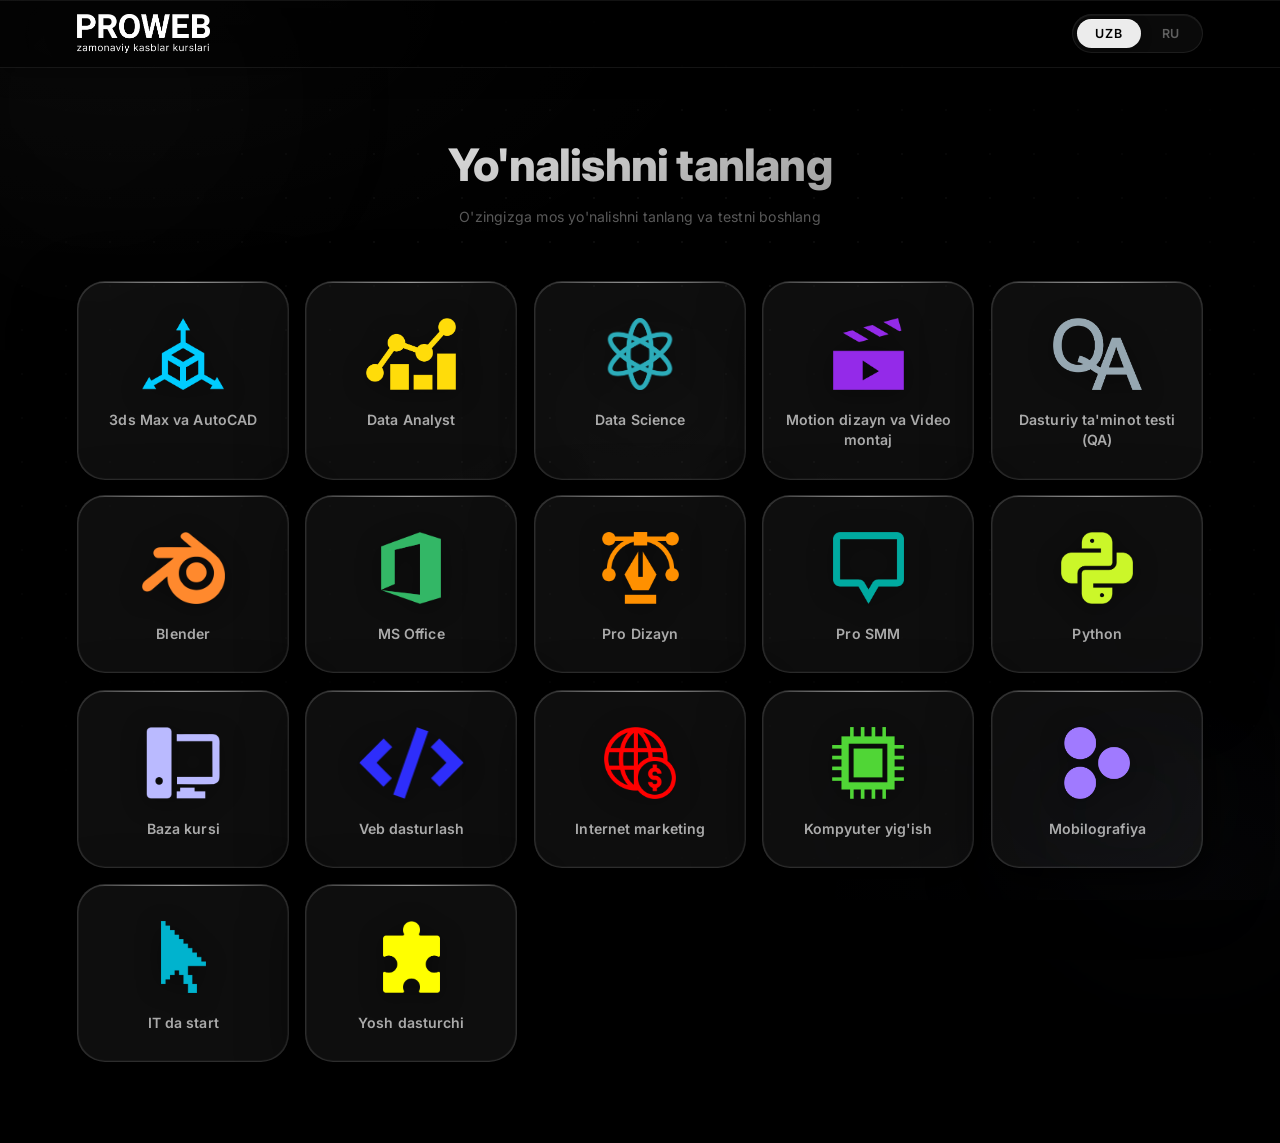
<file: index.html>
<!DOCTYPE html>
<html lang="uz">
<head>
    <meta charset="UTF-8">
    <meta name="viewport" content="width=device-width, initial-scale=1.0">
    <title>ProWeb Testing System</title>
    <link rel="stylesheet" href="style.css">
</head>
<body>
    <header>
        <div class="logo-container">
            <img src="files/logo uzb.png" alt="ProWeb" id="main-logo" style="height: 40px; transition: opacity 0.3s ease;">
        </div>
        <div class="lang-switcher">
            <button id="lang-uz-btn" class="lang-btn active">UZB</button>
            <button id="lang-ru-btn" class="lang-btn">RU</button>
        </div>
    </header>

    <main>
        <h1 class="page-title" id="page-title">Yo'nalishni tanlang</h1>
        <p class="page-subtitle" id="page-subtitle">O'zingizga mos yo'nalishni tanlang va testni boshlang</p>

        <div class="cards-grid" id="subjects-container">
            <!-- Cards will be generated by JS -->
        </div>
    </main>

    <script src="questions_seed.js"></script>
    <script src="questions_supabase.js"></script>
    <script src="script.js"></script>
</body>
</html>
</file>
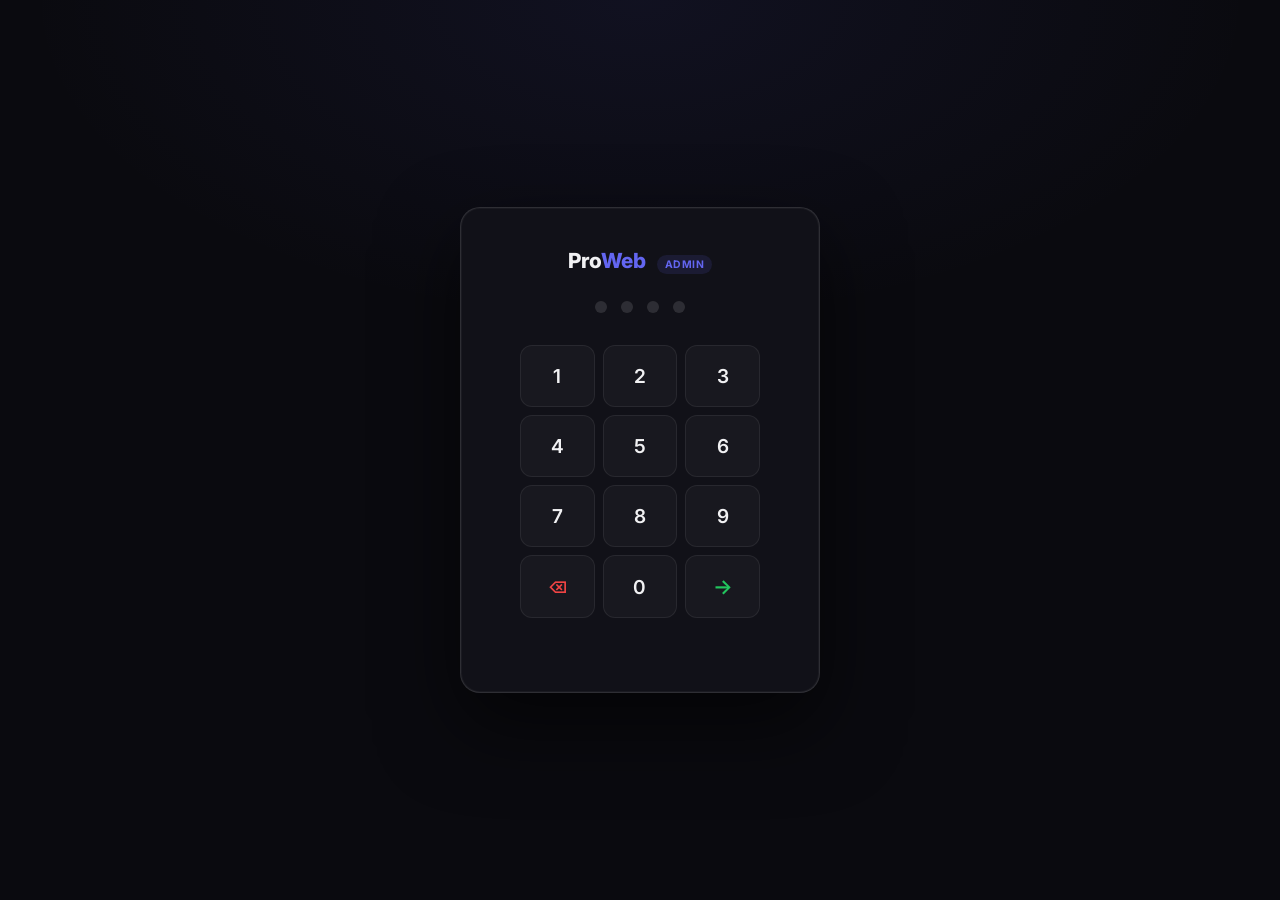
<file: panel.html>
<!DOCTYPE html>
<html lang="uz">
<head>
<meta charset="UTF-8">
<meta name="viewport" content="width=device-width, initial-scale=1.0">
<title>ProWeb — Boshqaruv paneli</title>
<link href="https://fonts.googleapis.com/css2?family=Inter:wght@300;400;500;600;700;800&display=swap" rel="stylesheet">
<style>
*,*::before,*::after{margin:0;padding:0;box-sizing:border-box;font-family:'Inter',sans-serif;-webkit-font-smoothing:antialiased}
:root{
  --bg:#0a0a0f;
  --surface:#111118;
  --surface2:#18181f;
  --border:rgba(255,255,255,0.07);
  --border2:rgba(255,255,255,0.12);
  --text:#f1f1f3;
  --text2:rgba(241,241,243,0.55);
  --text3:rgba(241,241,243,0.3);
  --accent:#6366f1;
  --accent-hover:#5254cc;
  --accent-soft:rgba(99,102,241,0.12);
  --green:#22c55e;
  --green-soft:rgba(34,197,94,0.1);
  --red:#ef4444;
  --red-soft:rgba(239,68,68,0.1);
  --radius:12px;
  --radius-sm:8px;
}
body{background:var(--bg);color:var(--text);min-height:100vh}
::-webkit-scrollbar{width:4px;height:4px}
::-webkit-scrollbar-track{background:transparent}
::-webkit-scrollbar-thumb{background:rgba(255,255,255,0.1);border-radius:99px}

/* ── PIN LOGIN ─────────────────────────────────────── */
#login-page{
  min-height:100vh;display:flex;align-items:center;justify-content:center;
  background:radial-gradient(ellipse 80% 60% at 50% 0%,rgba(99,102,241,0.08),transparent 60%),var(--bg);
}
.login-card{
  width:100%;max-width:360px;padding:40px 36px;
  background:var(--surface);border:1px solid var(--border2);
  border-radius:20px;text-align:center;
  box-shadow:0 0 0 1px rgba(255,255,255,0.04) inset,0 32px 80px rgba(0,0,0,0.6);
}
.login-logo{font-size:1.3rem;font-weight:800;letter-spacing:-0.5px;margin-bottom:28px;color:var(--text)}
.login-logo span{color:var(--accent)}
.pin-dots{display:flex;justify-content:center;gap:14px;margin-bottom:32px}
.pin-dot{width:12px;height:12px;border-radius:50%;background:var(--border2);transition:all 0.25s cubic-bezier(0.34,1.56,0.64,1)}
.pin-dot.filled{background:var(--accent);box-shadow:0 0 12px rgba(99,102,241,0.5);transform:scale(1.2)}
.pin-dot.shake{animation:shake 0.4s ease}
@keyframes shake{0%,100%{transform:translateX(0)}20%{transform:translateX(-8px)}40%{transform:translateX(8px)}60%{transform:translateX(-5px)}80%{transform:translateX(3px)}}
.pin-grid{display:grid;grid-template-columns:repeat(3,1fr);gap:8px;max-width:240px;margin:0 auto}
.pin-btn{
  padding:18px;font-size:1.2rem;font-weight:600;color:var(--text);
  background:var(--surface2);border:1px solid var(--border);border-radius:var(--radius);
  cursor:pointer;transition:all 0.15s ease;user-select:none;
}
.pin-btn:hover{background:#22222c;border-color:var(--border2);transform:translateY(-1px)}
.pin-btn:active{transform:scale(0.94)}
.pin-del{color:var(--red);font-size:1rem}
.pin-ok{color:var(--green);font-size:1.3rem}
#pin-error{color:var(--red);font-size:0.8rem;margin-top:16px;min-height:18px}

/* ── MAIN LAYOUT ────────────────────────────────────── */
#app{display:none;min-height:100vh}

/* Topbar */
.topbar{
  height:56px;display:flex;align-items:center;justify-content:space-between;
  padding:0 24px;background:var(--surface);border-bottom:1px solid var(--border);
  position:sticky;top:0;z-index:100;
}
.topbar-logo{font-size:1rem;font-weight:800;letter-spacing:-0.3px}
.topbar-logo span{color:var(--accent)}
.topbar-badge{
  font-size:0.65rem;font-weight:700;letter-spacing:0.5px;text-transform:uppercase;
  padding:3px 8px;border-radius:99px;background:var(--accent-soft);color:var(--accent);
  margin-left:8px;
}
.topbar-right{display:flex;align-items:center;gap:8px}
.btn-sm{
  padding:7px 14px;font-size:0.78rem;font-weight:600;border-radius:var(--radius-sm);
  border:1px solid var(--border2);background:transparent;color:var(--text2);
  cursor:pointer;transition:all 0.2s;
}
.btn-sm:hover{background:var(--surface2);color:var(--text)}
.btn-danger-sm{border-color:rgba(239,68,68,0.2);color:var(--red)}
.btn-danger-sm:hover{background:var(--red-soft);color:var(--red);border-color:rgba(239,68,68,0.3)}

/* Main content */
.main{padding:24px;max-width:1000px;margin:0 auto;display:flex;flex-direction:column;gap:20px}

/* ── STATS ROW ──────────────────────────────────────── */
.stats-row{display:grid;grid-template-columns:repeat(auto-fill,minmax(160px,1fr));gap:12px}
.stat-card{
  background:var(--surface);border:1px solid var(--border);border-radius:var(--radius);
  padding:16px 18px;
}
.stat-label{font-size:0.72rem;font-weight:600;color:var(--text3);letter-spacing:0.5px;text-transform:uppercase;margin-bottom:8px}
.stat-value{font-size:1.6rem;font-weight:800;letter-spacing:-0.5px;color:var(--text)}
.stat-value.accent{color:var(--accent)}

/* ── SECTION CARD ───────────────────────────────────── */
.card{background:var(--surface);border:1px solid var(--border);border-radius:var(--radius);padding:20px}
.card-title{font-size:0.72rem;font-weight:700;color:var(--text3);letter-spacing:0.5px;text-transform:uppercase;margin-bottom:14px}

/* Language tabs */
.lang-tabs{display:flex;gap:4px;background:var(--surface2);padding:3px;border-radius:var(--radius-sm);width:fit-content}
.lang-tab{padding:6px 16px;font-size:0.82rem;font-weight:600;border:none;background:transparent;color:var(--text3);border-radius:6px;cursor:pointer;transition:all 0.2s}
.lang-tab.active{background:var(--accent);color:#fff;box-shadow:0 2px 8px rgba(99,102,241,0.4)}

/* ── SUBJECT GRID ───────────────────────────────────── */
.subject-grid{display:flex;flex-wrap:wrap;gap:6px}
.subject-chip{
  padding:7px 12px;font-size:0.8rem;font-weight:500;
  background:var(--surface2);border:1px solid var(--border);
  border-radius:var(--radius-sm);color:var(--text2);cursor:pointer;
  transition:all 0.2s;display:flex;align-items:center;gap:6px;
}
.subject-chip:hover{border-color:var(--border2);color:var(--text)}
.subject-chip.active{background:var(--accent-soft);border-color:rgba(99,102,241,0.35);color:var(--accent);font-weight:600}
.chip-count{
  font-size:0.65rem;font-weight:700;
  background:rgba(255,255,255,0.1);color:inherit;
  padding:1px 6px;border-radius:99px;
}
.subject-chip.active .chip-count{background:rgba(99,102,241,0.25)}

/* ── BLOCK TABS ─────────────────────────────────────── */
.block-tabs{display:flex;flex-wrap:wrap;gap:4px}
.block-tab{
  padding:6px 14px;font-size:0.78rem;font-weight:500;
  background:var(--surface2);border:1px solid var(--border);
  border-radius:var(--radius-sm);color:var(--text3);cursor:pointer;transition:all 0.2s;
  display:flex;align-items:center;gap:5px;
}
.block-tab:hover{border-color:var(--border2);color:var(--text2)}
.block-tab.active{background:var(--surface2);border-color:var(--accent);color:var(--accent);font-weight:600}
.block-count{
  font-size:0.65rem;background:var(--accent-soft);color:var(--accent);
  padding:1px 5px;border-radius:99px;font-weight:700;
}

/* Block config */
.block-config{margin-top:12px;padding-top:12px;border-top:1px solid var(--border);display:flex;align-items:center;gap:8px}
.block-config label{font-size:0.75rem;color:var(--text3);white-space:nowrap}
.block-config input{
  width:60px;padding:6px 10px;text-align:center;
  background:var(--surface2);border:1px solid var(--border);
  border-radius:var(--radius-sm);color:var(--text);font-size:0.85rem;outline:none;
}

/* ── TWO COLUMN ─────────────────────────────────────── */
.two-col{display:grid;grid-template-columns:1fr 1fr;gap:16px}
@media(max-width:700px){.two-col{grid-template-columns:1fr}}

/* ── INPUTS ─────────────────────────────────────────── */
.form-field{margin-bottom:10px}
.form-field label{display:block;font-size:0.72rem;font-weight:600;color:var(--text3);margin-bottom:5px;letter-spacing:0.3px}
.form-field input,
.form-field textarea,
.form-field select{
  width:100%;padding:9px 12px;
  background:var(--surface2);border:1px solid var(--border);
  border-radius:var(--radius-sm);color:var(--text);font-size:0.88rem;outline:none;
  transition:border-color 0.2s;resize:none;
  -webkit-appearance:none;appearance:none;
}
.form-field input:focus,
.form-field textarea:focus,
.form-field select:focus{border-color:rgba(99,102,241,0.5);background:#1a1a25}
.form-field input::placeholder,
.form-field textarea::placeholder{color:var(--text3)}
.form-field select option{background:#1a1a25;color:var(--text)}

/* Options grid */
.options-grid{display:flex;flex-direction:column;gap:6px;margin-bottom:10px}
.opt-row{display:flex;align-items:center;gap:7px}
.opt-letter{
  width:26px;height:26px;border-radius:6px;flex-shrink:0;
  background:var(--surface2);border:1px solid var(--border);
  display:flex;align-items:center;justify-content:center;
  font-size:0.72rem;font-weight:700;color:var(--text3);
}
.opt-row input[type="text"]{flex:1;padding:8px 10px;background:var(--surface2);border:1px solid var(--border);border-radius:var(--radius-sm);color:var(--text);font-size:0.85rem;outline:none}
.opt-row input:focus{border-color:rgba(99,102,241,0.4)}
.opt-check{cursor:pointer;display:flex;align-items:center}
.opt-check input[type="radio"]{display:none}
.opt-check span{font-size:1rem;opacity:0.2;filter:grayscale(1);transition:all 0.2s}
.opt-check input:checked+span{opacity:1;filter:none;transform:scale(1.2)}

/* Buttons */
.btn{
  width:100%;padding:10px 16px;font-size:0.85rem;font-weight:600;
  border:none;border-radius:var(--radius-sm);cursor:pointer;transition:all 0.2s;
}
.btn-primary{background:var(--accent);color:#fff}
.btn-primary:hover{background:var(--accent-hover);transform:translateY(-1px)}
.btn-ai{
  background:linear-gradient(135deg,rgba(99,102,241,0.2),rgba(139,92,246,0.2));
  border:1px solid rgba(139,92,246,0.3);color:#c4b5fd;
}
.btn-ai:hover{background:linear-gradient(135deg,rgba(99,102,241,0.3),rgba(139,92,246,0.3));border-color:rgba(139,92,246,0.5)}
.btn-outline{background:transparent;border:1px solid var(--border2);color:var(--text2)}
.btn-outline:hover{background:var(--surface2);color:var(--text)}

/* AI feedback */
#ai-feedback,#add-feedback{font-size:0.78rem;padding:6px 10px;border-radius:6px;margin-top:8px;display:none}
.ai-spinner{width:24px;height:24px;margin:0 auto;border:2px solid rgba(99,102,241,0.15);border-top-color:#6366f1;border-radius:50%;animation:spin 0.7s linear infinite}
@keyframes spin{to{transform:rotate(360deg)}}

/* ── QUESTIONS LIST ─────────────────────────────────── */
.q-header{display:flex;align-items:center;justify-content:space-between;margin-bottom:12px}
.q-count-badge{
  font-size:0.72rem;font-weight:700;
  background:var(--surface2);border:1px solid var(--border);
  padding:3px 10px;border-radius:99px;color:var(--text2);
}
.q-list{display:flex;flex-direction:column;gap:6px}
.q-item{
  display:flex;align-items:flex-start;gap:10px;
  padding:12px 14px;background:var(--surface2);
  border:1px solid var(--border);border-radius:var(--radius-sm);
  transition:border-color 0.2s;
}
.q-item:hover{border-color:var(--border2)}
.q-num{
  font-size:0.65rem;font-weight:700;color:var(--text3);
  min-width:24px;padding-top:2px;
}
.q-body{flex:1;min-width:0}
.q-text{font-size:0.85rem;font-weight:500;color:var(--text);margin-bottom:6px;line-height:1.5}
.q-opts{display:flex;flex-wrap:wrap;gap:4px}
.q-opt{font-size:0.72rem;padding:2px 8px;border-radius:4px;background:rgba(255,255,255,0.04);border:1px solid var(--border);color:var(--text3)}
.q-opt.correct{background:var(--green-soft);border-color:rgba(34,197,94,0.2);color:var(--green);font-weight:600}
.q-del{
  padding:6px 8px;background:transparent;border:1px solid transparent;
  border-radius:6px;color:var(--text3);font-size:0.8rem;cursor:pointer;transition:all 0.2s;flex-shrink:0;
}
.q-del:hover{background:var(--red-soft);border-color:rgba(239,68,68,0.2);color:var(--red)}

.empty-state{
  text-align:center;padding:32px;color:var(--text3);font-size:0.85rem;
  border:1px dashed var(--border);border-radius:var(--radius-sm);
}

@media(max-width:600px){
  .main{padding:16px}
  .topbar{padding:0 16px}
  .stats-row{grid-template-columns:repeat(2,1fr)}
}
</style>
</head>
<body>

<!-- ── PIN LOGIN ─────────────────────────── -->
<div id="login-page">
  <div class="login-card">
    <div class="login-logo">Pro<span>Web</span> <span class="topbar-badge">Admin</span></div>
    <div class="pin-dots">
      <div class="pin-dot" id="d0"></div>
      <div class="pin-dot" id="d1"></div>
      <div class="pin-dot" id="d2"></div>
      <div class="pin-dot" id="d3"></div>
    </div>
    <div class="pin-grid">
      <button class="pin-btn" data-k="1">1</button>
      <button class="pin-btn" data-k="2">2</button>
      <button class="pin-btn" data-k="3">3</button>
      <button class="pin-btn" data-k="4">4</button>
      <button class="pin-btn" data-k="5">5</button>
      <button class="pin-btn" data-k="6">6</button>
      <button class="pin-btn" data-k="7">7</button>
      <button class="pin-btn" data-k="8">8</button>
      <button class="pin-btn" data-k="9">9</button>
      <button class="pin-btn pin-del" data-k="del">⌫</button>
      <button class="pin-btn" data-k="0">0</button>
      <button class="pin-btn pin-ok" data-k="ok">→</button>
    </div>
    <div id="pin-error"></div>
  </div>
</div>

<!-- ── MAIN APP ──────────────────────────── -->
<div id="app">

  <!-- Topbar -->
  <div class="topbar">
    <div style="display:flex;align-items:center">
      <span class="topbar-logo">Pro<span>Web</span></span>
      <span class="topbar-badge">Admin</span>
    </div>
    <div class="topbar-right">
      <a href="index.html" class="btn-sm">← Saytga qaytish</a>
      <button class="btn-sm btn-danger-sm" id="logout-btn">Chiqish</button>
    </div>
  </div>

  <div class="main">

    <!-- Stats -->
    <div class="stats-row">
      <div class="stat-card">
        <div class="stat-label">Jami savollar</div>
        <div class="stat-value accent" id="stat-total">0</div>
      </div>
      <div class="stat-card">
        <div class="stat-label">Faol fanlar</div>
        <div class="stat-value" id="stat-subjects">0</div>
      </div>
      <div class="stat-card">
        <div class="stat-label">Joriy blok</div>
        <div class="stat-value" id="stat-block">—</div>
      </div>
      <div class="stat-card">
        <div class="stat-label">Til</div>
        <div class="stat-value" id="stat-lang">UZ</div>
      </div>
    </div>

    <!-- Til tanlash -->
    <div class="card">
      <div class="card-title">Til</div>
      <div class="lang-tabs">
        <button class="lang-tab active" data-lang="uz">🇺🇿 O'zbekcha</button>
        <button class="lang-tab" data-lang="ru">🇷🇺 Русский</button>
      </div>
    </div>

    <!-- Fan tanlash -->
    <div class="card">
      <div class="card-title">Fan tanlash</div>
      <div class="subject-grid" id="subject-grid"></div>
    </div>

    <!-- Blok tanlash -->
    <div class="card" id="block-card" style="display:none">
      <div class="card-title">Blok</div>
      <div class="block-tabs" id="block-tabs"></div>
      <div class="block-config">
        <label>Bloklar soni:</label>
        <input type="number" id="block-count" value="1" min="1" max="20">
        <button class="btn-sm" onclick="saveBlockCount()" style="padding:6px 12px;font-size:0.75rem">Saqlash</button>
      </div>
    </div>

    <!-- Savollar qo'shish -->
    <div id="editor-section" style="display:none">
      <div class="two-col">

        <!-- AI generator -->
        <div class="card">
          <div class="card-title">🤖 AI bilan savol yaratish</div>
          <div class="form-field">
            <label>Mavzu</label>
            <input type="text" id="ai-topic" placeholder="Masalan: Python funksiyalar">
          </div>
          <div class="form-field">
            <label>Savollar soni</label>
            <select id="ai-count">
              <option value="3">3 ta</option>
              <option value="5" selected>5 ta</option>
              <option value="10">10 ta</option>
            </select>
          </div>
          <button class="btn btn-ai" id="ai-generate-btn" onclick="generateAIQuestions()">🤖 Generatsiya qilish</button>
          <div id="ai-loading" style="display:none;text-align:center;padding:16px">
            <div class="ai-spinner"></div>
            <p style="font-size:0.78rem;color:var(--text3);margin-top:8px">Savollar tayyorlanmoqda...</p>
          </div>
          <div id="ai-feedback"></div>
        </div>

        <!-- Qo'lda qo'shish -->
        <div class="card">
          <div class="card-title">✍️ Qo'lda qo'shish</div>
          <div class="form-field">
            <label>Savol matni</label>
            <textarea id="q-text" rows="2" placeholder="Savolni yozing..."></textarea>
          </div>
          <div class="options-grid">
            <div class="opt-row"><span class="opt-letter">A</span><input type="text" id="opt-0" placeholder="A variant"><label class="opt-check"><input type="radio" name="ca" value="0" checked><span>✅</span></label></div>
            <div class="opt-row"><span class="opt-letter">B</span><input type="text" id="opt-1" placeholder="B variant"><label class="opt-check"><input type="radio" name="ca" value="1"><span>✅</span></label></div>
            <div class="opt-row"><span class="opt-letter">C</span><input type="text" id="opt-2" placeholder="C variant"><label class="opt-check"><input type="radio" name="ca" value="2"><span>✅</span></label></div>
            <div class="opt-row"><span class="opt-letter">D</span><input type="text" id="opt-3" placeholder="D variant"><label class="opt-check"><input type="radio" name="ca" value="3"><span>✅</span></label></div>
          </div>
          <button class="btn btn-primary" onclick="addQuestion()">+ Savol qo'shish</button>
          <div id="add-feedback"></div>
        </div>

      </div>

      <!-- Savollar ro'yxati -->
      <div class="card">
        <div class="q-header">
          <div style="display:flex;align-items:center;gap:8px">
            <span style="font-size:0.72rem;font-weight:700;color:var(--text3);letter-spacing:0.5px;text-transform:uppercase">Savollar</span>
            <span class="q-count-badge"><span id="q-count">0</span> ta</span>
          </div>
          <button class="btn-sm btn-danger-sm" id="clear-btn" onclick="clearAll()">🗑 Blokni tozalash</button>
        </div>
        <div id="q-list"><div class="empty-state">👆 Yuqoridan fan va blok tanlang</div></div>
      </div>
    </div>

  </div>
</div>

<script src="questions_seed.js"></script>
<script src="questions_supabase.js"></script>
<script src="admin.js"></script>
<script>
// ── PIN ──────────────────────────────────────────────
const ADMIN_PIN_CODE = '7070';
let pin = '';

function updateDots() {
  for(let i=0;i<4;i++) document.getElementById('d'+i).classList.toggle('filled', i < pin.length);
}
function checkPin() {
  if(pin === ADMIN_PIN_CODE) {
    sessionStorage.setItem('adminOk','1');
    document.getElementById('login-page').style.display = 'none';
    document.getElementById('app').style.display = 'block';
    initApp();
  } else {
    document.getElementById('pin-error').textContent = 'Noto\'g\'ri PIN';
    document.querySelectorAll('.pin-dot').forEach(d => {
      d.classList.add('shake');
      setTimeout(()=>d.classList.remove('shake'),400);
    });
    pin = '';
    updateDots();
  }
}
document.querySelectorAll('.pin-btn').forEach(btn => {
  btn.addEventListener('click', () => {
    const k = btn.dataset.k;
    if(k === 'del') pin = pin.slice(0,-1);
    else if(k === 'ok') checkPin();
    else if(pin.length < 4) pin += k;
    updateDots();
    if(pin.length === 4 && k !== 'ok') setTimeout(checkPin, 200);
    document.getElementById('pin-error').textContent = '';
  });
});
document.addEventListener('keydown', e => {
  if(document.getElementById('app').style.display === 'block') return;
  if(e.key >= '0' && e.key <= '9' && pin.length < 4) { pin += e.key; updateDots(); if(pin.length===4) setTimeout(checkPin,200); }
  else if(e.key === 'Backspace') { pin=pin.slice(0,-1); updateDots(); }
  else if(e.key === 'Enter') checkPin();
});
if(sessionStorage.getItem('adminOk')==='1') {
  document.getElementById('login-page').style.display='none';
  document.getElementById('app').style.display='block';
  document.addEventListener('DOMContentLoaded', initApp);
}
document.getElementById('logout-btn').addEventListener('click', () => {
  sessionStorage.removeItem('adminOk');
  location.reload();
});
</script>
</body>
</html>
</file>
<file: style.css>
@import url('https://fonts.googleapis.com/css2?family=Inter:ital,wght@0,300;0,400;0,500;0,600;0,700;0,800;0,900;1,400&display=swap');

/* ═══════════════════════════════════════════
   DESIGN TOKENS
═══════════════════════════════════════════ */
:root {
  --bg:               #000000;
  --bg-secondary:     #0a0a0a;
  --text:             #ffffff;
  --text-2:           rgba(255,255,255,0.65);
  --text-3:           rgba(255,255,255,0.35);
  --text-4:           rgba(255,255,255,0.18);

  /* Liquid Glass */
  --glass-bg:         rgba(255,255,255,0.055);
  --glass-bg-hover:   rgba(255,255,255,0.09);
  --glass-bg-strong:  rgba(255,255,255,0.13);
  --glass-border:     rgba(255,255,255,0.13);
  --glass-border-top: rgba(255,255,255,0.28);
  --glass-blur:       blur(48px) saturate(180%) brightness(1.04);
  --glass-blur-heavy: blur(72px) saturate(200%) brightness(1.06);

  /* Shadows */
  --shadow-card:
    0 1px 0 rgba(255,255,255,0.12) inset,
    0 -1px 0 rgba(255,255,255,0.04) inset,
    1px 0 0 rgba(255,255,255,0.06) inset,
    -1px 0 0 rgba(255,255,255,0.06) inset,
    0 20px 60px rgba(0,0,0,0.7),
    0 4px 20px rgba(0,0,0,0.5);
  --shadow-card-hover:
    0 1px 0 rgba(255,255,255,0.22) inset,
    0 -1px 0 rgba(255,255,255,0.05) inset,
    1px 0 0 rgba(255,255,255,0.08) inset,
    -1px 0 0 rgba(255,255,255,0.08) inset,
    0 32px 80px rgba(0,0,0,0.8),
    0 8px 32px rgba(0,0,0,0.6);
  --shadow-panel:
    0 1px 0 rgba(255,255,255,0.16) inset,
    0 48px 120px rgba(0,0,0,0.8),
    0 12px 40px rgba(0,0,0,0.5);
  --shadow-btn:
    0 1px 0 rgba(255,255,255,0.35) inset,
    0 -1px 0 rgba(0,0,0,0.15) inset,
    0 8px 24px rgba(0,0,0,0.4),
    0 2px 8px rgba(0,0,0,0.3);

  --radius-xl:  28px;
  --radius-lg:  20px;
  --radius-md:  14px;
  --radius-sm:  10px;
  --radius-xs:  8px;
}

/* ═══════════════════════════════════════════
   RESET
═══════════════════════════════════════════ */
*, *::before, *::after {
  margin: 0; padding: 0;
  box-sizing: border-box;
  font-family: 'Inter', -apple-system, sans-serif;
  -webkit-font-smoothing: antialiased;
}

/* ═══════════════════════════════════════════
   BODY & BACKGROUND
═══════════════════════════════════════════ */
body {
  background: var(--bg);
  color: var(--text);
  min-height: 100vh;
  display: flex;
  flex-direction: column;
  overflow-x: hidden;
  position: relative;
}

/* Deep space gradient */
body::before {
  content: '';
  position: fixed;
  inset: 0;
  z-index: 0;
  pointer-events: none;
  background:
    radial-gradient(ellipse 80% 60% at 10% 0%,   rgba(255,255,255,0.028) 0%, transparent 60%),
    radial-gradient(ellipse 60% 50% at 90% 100%,  rgba(180,190,255,0.022) 0%, transparent 55%),
    radial-gradient(ellipse 50% 40% at 50% 50%,   rgba(255,255,255,0.012) 0%, transparent 65%);
}

/* Dot grid */
body::after {
  content: '';
  position: fixed;
  inset: 0;
  z-index: 0;
  pointer-events: none;
  background-image: radial-gradient(rgba(255,255,255,0.07) 1px, transparent 1px);
  background-size: 44px 44px;
  mask-image: radial-gradient(ellipse 90% 80% at 50% 50%, black 10%, transparent 75%);
  -webkit-mask-image: radial-gradient(ellipse 90% 80% at 50% 50%, black 10%, transparent 75%);
}

/* Ambient orbs */
.neon-orb {
  position: fixed;
  border-radius: 50%;
  pointer-events: none;
  z-index: 0;
  will-change: transform;
}
.neon-orb-1 {
  width: 600px; height: 600px;
  top: -200px; left: -200px;
  background: radial-gradient(circle, rgba(255,255,255,0.025) 0%, transparent 70%);
  filter: blur(60px);
  animation: orb1 18s ease-in-out infinite;
}
.neon-orb-2 {
  width: 500px; height: 500px;
  bottom: -150px; right: -150px;
  background: radial-gradient(circle, rgba(200,210,255,0.02) 0%, transparent 70%);
  filter: blur(50px);
  animation: orb2 22s ease-in-out infinite;
}
.neon-orb-3 {
  width: 350px; height: 350px;
  top: 45%; left: 50%;
  transform: translate(-50%,-50%);
  background: radial-gradient(circle, rgba(255,255,255,0.015) 0%, transparent 70%);
  filter: blur(40px);
  animation: orb3 14s ease-in-out infinite;
}
@keyframes orb1 {
  0%,100% { transform: translate(0,0) scale(1); }
  33%      { transform: translate(40px,-50px) scale(1.08); }
  66%      { transform: translate(-30px,30px) scale(0.93); }
}
@keyframes orb2 {
  0%,100% { transform: translate(0,0) scale(1); }
  40%      { transform: translate(-50px,40px) scale(1.06); }
  70%      { transform: translate(30px,-30px) scale(0.95); }
}
@keyframes orb3 {
  0%,100% { transform: translate(-50%,-50%) scale(1); }
  50%      { transform: translate(-50%,-50%) scale(1.15); }
}

/* ═══════════════════════════════════════════
   LIQUID GLASS MIXIN (utility)
═══════════════════════════════════════════ */
.lg {
  background: var(--glass-bg);
  backdrop-filter: var(--glass-blur);
  -webkit-backdrop-filter: var(--glass-blur);
  border: 1px solid var(--glass-border);
  box-shadow: var(--shadow-card);
}

/* ═══════════════════════════════════════════
   HEADER
═══════════════════════════════════════════ */
header {
  display: flex;
  justify-content: space-between;
  align-items: center;
  padding: 0 6%;
  height: 68px;
  background: rgba(0,0,0,0.55);
  backdrop-filter: blur(60px) saturate(180%);
  -webkit-backdrop-filter: blur(60px) saturate(180%);
  border-bottom: 1px solid rgba(255,255,255,0.08);
  box-shadow:
    0 1px 0 rgba(255,255,255,0.07) inset,
    0 4px 24px rgba(0,0,0,0.4);
  position: sticky;
  top: 0;
  z-index: 200;
}

.logo-container {
  display: flex;
  align-items: center;
  gap: 12px;
}
.logo-container img {
  height: 38px;
  object-fit: contain;
  transition: all 0.4s ease;
  cursor: pointer;
  filter: drop-shadow(0 0 0px rgba(255,255,255,0));
}
.logo-container img:hover {
  filter: drop-shadow(0 0 12px rgba(255,255,255,0.25));
  transform: scale(1.04);
}
.logo-container h2 {
  font-size: 1.1rem;
  font-weight: 700;
  letter-spacing: -0.3px;
  background: linear-gradient(135deg, #fff, rgba(255,255,255,0.6));
  -webkit-background-clip: text;
  -webkit-text-fill-color: transparent;
  background-clip: text;
}

.header-links a {
  color: var(--text-2);
  text-decoration: none;
  font-size: 13px;
  font-weight: 500;
  letter-spacing: 0.3px;
  padding: 9px 20px;
  background: var(--glass-bg);
  border: 1px solid var(--glass-border);
  border-radius: 50px;
  backdrop-filter: blur(20px);
  -webkit-backdrop-filter: blur(20px);
  box-shadow: 0 1px 0 rgba(255,255,255,0.1) inset, 0 4px 12px rgba(0,0,0,0.3);
  transition: all 0.3s ease;
}
.header-links a:hover {
  background: var(--glass-bg-hover);
  border-color: rgba(255,255,255,0.22);
  color: var(--text);
  box-shadow: 0 1px 0 rgba(255,255,255,0.18) inset, 0 6px 20px rgba(0,0,0,0.4);
}

/* ═══════════════════════════════════════════
   LANGUAGE SWITCHER
═══════════════════════════════════════════ */
.lang-switcher {
  display: flex;
  gap: 3px;
  background: rgba(255,255,255,0.04);
  padding: 4px;
  border-radius: 50px;
  border: 1px solid rgba(255,255,255,0.08);
  box-shadow: 0 1px 0 rgba(255,255,255,0.06) inset;
}
.lang-btn {
  background: transparent;
  border: none;
  color: var(--text-3);
  padding: 7px 18px;
  border-radius: 50px;
  font-weight: 600;
  font-size: 0.78rem;
  cursor: pointer;
  letter-spacing: 0.8px;
  transition: all 0.3s cubic-bezier(0.23,1,0.32,1);
}
.lang-btn:hover { color: var(--text-2); }
.lang-btn.active {
  background: rgba(255,255,255,0.92);
  color: #000;
  box-shadow: 0 1px 0 rgba(255,255,255,0.4) inset, 0 2px 12px rgba(0,0,0,0.3);
}

/* ═══════════════════════════════════════════
   MAIN
═══════════════════════════════════════════ */
main {
  flex: 1;
  padding: 72px 6% 80px;
  position: relative;
  z-index: 1;
}

/* ═══════════════════════════════════════════
   PAGE TITLE
═══════════════════════════════════════════ */
.page-title {
  font-size: clamp(1.9rem, 4.5vw, 2.8rem);
  font-weight: 800;
  letter-spacing: -0.8px;
  text-align: center;
  margin-bottom: 16px;
  background: linear-gradient(160deg, #fff 0%, rgba(255,255,255,0.75) 50%, rgba(255,255,255,0.45) 100%);
  -webkit-background-clip: text;
  -webkit-text-fill-color: transparent;
  background-clip: text;
  line-height: 1.15;
}
.page-subtitle {
  text-align: center;
  color: var(--text-3);
  font-size: 0.88rem;
  font-weight: 400;
  margin-bottom: 56px;
  letter-spacing: 0.2px;
}

/* ═══════════════════════════════════════════
   SUBJECT CARDS GRID
═══════════════════════════════════════════ */
.cards-grid {
  display: grid;
  grid-template-columns: repeat(auto-fill, minmax(210px, 1fr));
  gap: 16px;
}

/* ── Subject Card ───────────────────────── */
.subject-card {
  position: relative;
  background: var(--glass-bg);
  backdrop-filter: var(--glass-blur);
  -webkit-backdrop-filter: var(--glass-blur);
  border: 1px solid var(--glass-border);
  border-radius: var(--radius-xl);
  padding: 36px 20px 28px;
  display: flex;
  flex-direction: column;
  align-items: center;
  gap: 20px;
  text-decoration: none;
  color: var(--text);
  overflow: hidden;
  cursor: pointer;
  transition: all 0.45s cubic-bezier(0.23,1,0.32,1);
  box-shadow: var(--shadow-card);
  will-change: transform;
}

/* Specular top highlight */
.subject-card::before {
  content: '';
  position: absolute;
  top: 0; left: 0; right: 0;
  height: 1px;
  background: linear-gradient(90deg,
    transparent 0%,
    rgba(255,255,255,0.35) 30%,
    rgba(255,255,255,0.5) 50%,
    rgba(255,255,255,0.35) 70%,
    transparent 100%);
  border-radius: var(--radius-xl) var(--radius-xl) 0 0;
}

/* Brand glow layer */
.subject-card::after {
  content: '';
  position: absolute;
  inset: 0;
  border-radius: var(--radius-xl);
  background: radial-gradient(
    circle at 50% 80%,
    var(--brand-color, rgba(255,255,255,0.1)) 0%,
    transparent 70%
  );
  opacity: 0;
  transition: opacity 0.45s ease;
  pointer-events: none;
}

.subject-card:hover {
  transform: translateY(-12px) scale(1.02);
  background: var(--glass-bg-hover);
  border-color: rgba(255,255,255,0.2);
  box-shadow:
    var(--shadow-card-hover),
    0 0 80px -10px var(--brand-color, rgba(255,255,255,0.12));
}
.subject-card:hover::after { opacity: 0.18; }
.subject-card:active { transform: translateY(-4px) scale(0.99); }

/* Icon */
.subject-card img {
  height: 72px;
  object-fit: contain;
  position: relative;
  z-index: 2;
  transition: all 0.45s cubic-bezier(0.23,1,0.32,1);
  filter: drop-shadow(0 4px 12px rgba(0,0,0,0.4));
}
.subject-card:hover img {
  transform: scale(1.1) translateY(-3px);
  filter:
    drop-shadow(0 8px 20px rgba(0,0,0,0.5))
    drop-shadow(0 0 16px var(--brand-color, rgba(255,255,255,0.2)));
}

/* Label */
.subject-title {
  font-size: 0.88rem;
  font-weight: 600;
  letter-spacing: 0.1px;
  line-height: 1.45;
  text-align: center;
  color: var(--text-2);
  position: relative;
  z-index: 2;
  transition: color 0.3s ease;
}
.subject-card:hover .subject-title { color: var(--text); }

/* ═══════════════════════════════════════════
   FORM CONTAINER (Panel)
═══════════════════════════════════════════ */
.form-container {
  max-width: 560px;
  margin: 0 auto;
  background: var(--glass-bg);
  backdrop-filter: var(--glass-blur-heavy);
  -webkit-backdrop-filter: var(--glass-blur-heavy);
  border: 1px solid var(--glass-border);
  border-radius: var(--radius-xl);
  padding: 48px 44px;
  position: relative;
  z-index: 1;
  overflow: hidden;
  box-shadow: var(--shadow-panel);
}

/* Panel top specular */
.form-container::before {
  content: '';
  position: absolute;
  top: 0; left: 0; right: 0;
  height: 1px;
  background: linear-gradient(90deg,
    transparent 5%,
    rgba(255,255,255,0.4) 30%,
    rgba(255,255,255,0.6) 50%,
    rgba(255,255,255,0.4) 70%,
    transparent 95%);
}

/* ═══════════════════════════════════════════
   INPUTS
═══════════════════════════════════════════ */
.form-group { margin-bottom: 22px; }
.form-group label {
  display: block;
  margin-bottom: 8px;
  font-size: 0.82rem;
  font-weight: 500;
  color: rgba(255,255,255,0.45);
  letter-spacing: 0.2px;
}
.form-group input[type="text"],
.form-group input[type="password"],
.form-group input[type="tel"],
.form-group input[type="email"],
.form-group select,
.form-group textarea,
.option-row input[type="text"],
#q-text,
#ai-topic,
#user-name,
#user-phone {
  width: 100%;
  padding: 13px 17px;
  background: rgba(255,255,255,0.05);
  border: 1px solid rgba(255,255,255,0.1);
  border-radius: var(--radius-md);
  color: #ffffff;
  font-size: 0.95rem;
  font-weight: 400;
  outline: none;
  transition: all 0.3s ease;
  box-shadow: 0 1px 0 rgba(255,255,255,0.05) inset;
  resize: none;
  -webkit-appearance: none;
  appearance: none;
  -webkit-text-fill-color: #ffffff;
}
.form-group input:focus,
.form-group select:focus,
.form-group textarea:focus,
.option-row input[type="text"]:focus,
#q-text:focus,
#ai-topic:focus {
  border-color: rgba(255,255,255,0.28);
  background: rgba(255,255,255,0.07);
  box-shadow:
    0 1px 0 rgba(255,255,255,0.1) inset,
    0 0 0 3px rgba(255,255,255,0.04);
}
.form-group input::placeholder,
.form-group textarea::placeholder,
.option-row input::placeholder,
#q-text::placeholder,
#ai-topic::placeholder {
  color: var(--text-4);
}
.form-group select {
  cursor: pointer;
  appearance: none;
  -webkit-appearance: none;
  background-image: url("data:image/svg+xml,%3Csvg xmlns='http://www.w3.org/2000/svg' width='10' height='10' viewBox='0 0 10 10'%3E%3Cpath fill='rgba(255,255,255,0.3)' d='M5 7L0 2h10z'/%3E%3C/svg%3E");
  background-repeat: no-repeat;
  background-position: right 14px center;
  padding-right: 38px;
}
.form-group select option { background: #111; color: #fff; }

/* ═══════════════════════════════════════════
   BUTTONS
═══════════════════════════════════════════ */
.btn {
  display: inline-flex;
  align-items: center;
  justify-content: center;
  gap: 8px;
  width: 100%;
  padding: 14px 24px;
  background: rgba(255,255,255,0.94);
  color: #000;
  border: none;
  border-radius: var(--radius-md);
  font-size: 0.95rem;
  font-weight: 700;
  letter-spacing: 0.1px;
  cursor: pointer;
  transition: all 0.3s cubic-bezier(0.23,1,0.32,1);
  position: relative;
  overflow: hidden;
  box-shadow: var(--shadow-btn);
}
.btn::before {
  content: '';
  position: absolute;
  top: 0; left: 0; right: 0;
  height: 50%;
  background: linear-gradient(180deg, rgba(255,255,255,0.15) 0%, transparent 100%);
  border-radius: var(--radius-md) var(--radius-md) 0 0;
  pointer-events: none;
}
.btn:hover {
  background: rgba(255,255,255,1);
  transform: translateY(-2px);
  box-shadow:
    0 1px 0 rgba(255,255,255,0.5) inset,
    0 12px 36px rgba(0,0,0,0.5),
    0 4px 12px rgba(0,0,0,0.3);
}
.btn:active { transform: translateY(0) scale(0.98); }

.btn-glass {
  background: var(--glass-bg);
  color: var(--text-2);
  border: 1px solid var(--glass-border);
  backdrop-filter: blur(20px);
  box-shadow: 0 1px 0 rgba(255,255,255,0.1) inset, 0 4px 16px rgba(0,0,0,0.3);
}
.btn-glass:hover {
  background: var(--glass-bg-hover);
  color: var(--text);
  border-color: rgba(255,255,255,0.22);
}
.btn-sm {
  width: auto !important;
  padding: 9px 18px !important;
  font-size: 0.82rem !important;
  border-radius: var(--radius-sm) !important;
}
.btn-danger {
  background: rgba(255,60,60,0.12) !important;
  color: #ff6060 !important;
  border: 1px solid rgba(255,60,60,0.2) !important;
  box-shadow: 0 1px 0 rgba(255,100,100,0.1) inset, 0 4px 16px rgba(0,0,0,0.3) !important;
}
.btn-danger:hover {
  background: rgba(255,60,60,0.2) !important;
  border-color: rgba(255,60,60,0.35) !important;
  color: #ff8080 !important;
}

/* ═══════════════════════════════════════════
   TEST PAGE — OPTIONS
═══════════════════════════════════════════ */
.question-text {
  font-size: 1.1rem;
  font-weight: 600;
  line-height: 1.65;
  letter-spacing: -0.1px;
  margin-bottom: 24px;
  color: var(--text);
}

.options-list {
  display: flex;
  flex-direction: column;
  gap: 9px;
}
.option-item { list-style: none; }
.option-item label {
  display: flex;
  align-items: center;
  gap: 14px;
  padding: 15px 18px;
  background: rgba(255,255,255,0.04);
  border: 1px solid rgba(255,255,255,0.09);
  border-radius: var(--radius-md);
  cursor: pointer;
  font-size: 0.93rem;
  font-weight: 500;
  color: var(--text-2);
  transition: all 0.3s cubic-bezier(0.23,1,0.32,1);
  box-shadow: 0 1px 0 rgba(255,255,255,0.05) inset;
  position: relative;
  overflow: hidden;
}
.option-item label::before {
  content: '';
  position: absolute;
  top: 0; left: 0; right: 0;
  height: 1px;
  background: linear-gradient(90deg, transparent, rgba(255,255,255,0.12), transparent);
}
.option-item label:hover {
  background: rgba(255,255,255,0.07);
  border-color: rgba(255,255,255,0.18);
  color: var(--text);
  transform: translateX(5px);
  box-shadow: 0 1px 0 rgba(255,255,255,0.1) inset, 0 4px 16px rgba(0,0,0,0.3);
}
.option-item input[type="radio"] {
  width: 18px; height: 18px;
  accent-color: #fff;
  cursor: pointer;
  flex-shrink: 0;
}
.option-item:has(input:checked) label {
  background: rgba(255,255,255,0.1);
  border-color: rgba(255,255,255,0.32);
  color: var(--text);
  box-shadow:
    0 1px 0 rgba(255,255,255,0.18) inset,
    0 0 0 1px rgba(255,255,255,0.08),
    0 6px 20px rgba(0,0,0,0.4);
}

/* Timer */
#timer-display {
  font-size: 1.4rem !important;
  font-weight: 800 !important;
  font-variant-numeric: tabular-nums;
  background: rgba(255,55,55,0.1) !important;
  border: 1px solid rgba(255,55,55,0.2) !important;
  border-radius: var(--radius-sm) !important;
  padding: 7px 16px !important;
  color: #ff5555 !important;
  letter-spacing: 1px;
  box-shadow:
    0 1px 0 rgba(255,100,100,0.15) inset,
    0 0 20px rgba(255,55,55,0.08) !important;
  animation: timerGlow 1.5s ease-in-out infinite;
  backdrop-filter: blur(20px);
  position: absolute !important;
  top: 20px !important;
  right: 20px !important;
}
@keyframes timerGlow {
  0%,100% { box-shadow: 0 1px 0 rgba(255,100,100,0.15) inset, 0 0 16px rgba(255,55,55,0.08); }
  50%      { box-shadow: 0 1px 0 rgba(255,100,100,0.2) inset, 0 0 30px rgba(255,55,55,0.18); }
}

/* ═══════════════════════════════════════════
   RESULT PAGE
═══════════════════════════════════════════ */
.result-container { text-align: center; }

.result-icon {
  font-size: 3.5rem;
  margin-bottom: 16px;
  display: block;
}
.score-display {
  font-size: 4.5rem;
  font-weight: 900;
  letter-spacing: -2px;
  background: linear-gradient(135deg, #fff 0%, rgba(255,255,255,0.6) 100%);
  -webkit-background-clip: text;
  -webkit-text-fill-color: transparent;
  background-clip: text;
  margin: 8px 0 4px;
  line-height: 1;
}

/* Block progress bars */
.block-results {
  margin: 28px 0;
  display: flex;
  flex-direction: column;
  gap: 10px;
  text-align: left;
}
.block-result-row {
  display: flex;
  align-items: center;
  gap: 12px;
}
.block-result-label {
  font-size: 0.78rem;
  font-weight: 600;
  color: var(--text-3);
  min-width: 56px;
  letter-spacing: 0.3px;
}
.block-result-bar-wrap {
  flex: 1;
  height: 6px;
  background: rgba(255,255,255,0.06);
  border-radius: 99px;
  overflow: hidden;
  box-shadow: 0 1px 0 rgba(255,255,255,0.04) inset;
}
.block-result-bar {
  height: 100%;
  border-radius: 99px;
  transition: width 0.8s cubic-bezier(0.23,1,0.32,1);
}
.bar-pass  { background: linear-gradient(90deg, #4ade80, #22c55e); box-shadow: 0 0 8px rgba(74,222,128,0.4); }
.bar-mid   { background: linear-gradient(90deg, #fbbf24, #f59e0b); box-shadow: 0 0 8px rgba(251,191,36,0.35); }
.bar-fail  { background: linear-gradient(90deg, #f87171, #ef4444); box-shadow: 0 0 8px rgba(248,113,113,0.35); }
.block-result-pct {
  font-size: 0.78rem;
  font-weight: 700;
  min-width: 36px;
  text-align: right;
  color: var(--text-2);
}

/* AI recommendation box */
.ai-recommendation {
  background: rgba(99,102,241,0.08);
  border: 1px solid rgba(99,102,241,0.2);
  border-radius: var(--radius-md);
  padding: 18px 20px;
  margin: 20px 0 28px;
  text-align: left;
  box-shadow: 0 1px 0 rgba(139,92,246,0.1) inset;
  backdrop-filter: blur(20px);
}
.ai-recommendation-title {
  font-size: 0.72rem;
  font-weight: 700;
  color: #a5b4fc;
  letter-spacing: 0.8px;
  text-transform: uppercase;
  margin-bottom: 8px;
  display: flex;
  align-items: center;
  gap: 6px;
}
.ai-recommendation-text {
  font-size: 0.9rem;
  color: var(--text-2);
  line-height: 1.6;
}
.ai-loading-small {
  display: flex;
  align-items: center;
  gap: 10px;
  color: var(--text-3);
  font-size: 0.85rem;
}
.spinner-xs {
  width: 16px; height: 16px;
  border: 2px solid rgba(255,255,255,0.1);
  border-top-color: #a5b4fc;
  border-radius: 50%;
  animation: spin 0.7s linear infinite;
  flex-shrink: 0;
}

/* ═══════════════════════════════════════════
   TELEGRAM LOGIN
═══════════════════════════════════════════ */
.tg-btn {
  display: inline-flex;
  align-items: center;
  gap: 11px;
  padding: 15px 32px;
  background: rgba(42,171,238,0.15);
  border: 1px solid rgba(42,171,238,0.3);
  border-radius: 99px;
  color: #5bc8f5;
  font-weight: 700;
  font-size: 1rem;
  text-decoration: none;
  cursor: pointer;
  transition: all 0.35s cubic-bezier(0.23,1,0.32,1);
  box-shadow:
    0 1px 0 rgba(100,200,255,0.15) inset,
    0 6px 24px rgba(42,171,238,0.12);
  backdrop-filter: blur(20px);
}
.tg-btn:hover {
  background: rgba(42,171,238,0.22);
  border-color: rgba(42,171,238,0.5);
  color: #7dd9ff;
  transform: translateY(-2px);
  box-shadow:
    0 1px 0 rgba(100,200,255,0.2) inset,
    0 12px 36px rgba(42,171,238,0.2);
}
.tg-btn svg { flex-shrink: 0; }

/* ═══════════════════════════════════════════
   ADMIN PANEL
═══════════════════════════════════════════ */
.admin-panel-wrapper {
  max-width: 920px;
  margin: 0 auto;
  display: flex;
  flex-direction: column;
  gap: 20px;
}
.admin-header {
  display: flex;
  justify-content: space-between;
  align-items: center;
  flex-wrap: wrap;
  gap: 14px;
  padding-bottom: 4px;
}
.admin-header h2 {
  font-size: 1.35rem;
  font-weight: 700;
  letter-spacing: -0.3px;
  background: linear-gradient(135deg, #fff, rgba(255,255,255,0.6));
  -webkit-background-clip: text;
  -webkit-text-fill-color: transparent;
  background-clip: text;
}
.admin-section {
  background: var(--glass-bg);
  backdrop-filter: var(--glass-blur);
  -webkit-backdrop-filter: var(--glass-blur);
  border: 1px solid var(--glass-border);
  border-radius: var(--radius-xl);
  padding: 28px 32px;
  position: relative;
  overflow: hidden;
  box-shadow:
    0 1px 0 rgba(255,255,255,0.1) inset,
    0 20px 60px rgba(0,0,0,0.5);
}
.admin-section::before {
  content: '';
  position: absolute;
  top: 0; left: 0; right: 0;
  height: 1px;
  background: linear-gradient(90deg,
    transparent 5%, rgba(255,255,255,0.25) 30%,
    rgba(255,255,255,0.4) 50%, rgba(255,255,255,0.25) 70%, transparent 95%);
}
.admin-label {
  display: block;
  font-size: 0.72rem;
  font-weight: 700;
  color: var(--text-3);
  margin-bottom: 16px;
  letter-spacing: 0.9px;
  text-transform: uppercase;
}
.section-header {
  display: flex;
  justify-content: space-between;
  align-items: center;
  flex-wrap: wrap;
  gap: 10px;
  margin-bottom: 16px;
}
.section-header .admin-label { margin-bottom: 0; }

/* Lang tabs */
.lang-tabs { display: flex; gap: 8px; }
.lang-tab {
  flex: 1;
  max-width: 180px;
  padding: 11px 20px;
  background: rgba(255,255,255,0.04);
  border: 1px solid rgba(255,255,255,0.08);
  border-radius: var(--radius-md);
  color: var(--text-3);
  font-size: 0.9rem;
  font-weight: 600;
  cursor: pointer;
  transition: all 0.3s ease;
  box-shadow: 0 1px 0 rgba(255,255,255,0.05) inset;
}
.lang-tab:hover { border-color: rgba(255,255,255,0.16); color: var(--text-2); }
.lang-tab.active {
  background: rgba(255,255,255,0.9);
  color: #000;
  border-color: rgba(255,255,255,0.9);
  box-shadow: 0 1px 0 rgba(255,255,255,0.4) inset, 0 4px 16px rgba(0,0,0,0.3);
}

/* Subject chips */
.subject-chips { display: flex; flex-wrap: wrap; gap: 7px; }
.subject-chip {
  padding: 9px 15px;
  background: rgba(255,255,255,0.04);
  border: 1px solid rgba(255,255,255,0.08);
  border-radius: 99px;
  color: var(--text-3);
  font-size: 0.82rem;
  font-weight: 500;
  cursor: pointer;
  transition: all 0.3s ease;
  display: flex;
  align-items: center;
  gap: 7px;
  box-shadow: 0 1px 0 rgba(255,255,255,0.04) inset;
}
.subject-chip:hover {
  border-color: rgba(255,255,255,0.16);
  color: var(--text-2);
  background: rgba(255,255,255,0.06);
}
.subject-chip.active {
  background: rgba(255,255,255,0.9);
  color: #000;
  border-color: rgba(255,255,255,0.9);
  font-weight: 700;
  box-shadow: 0 1px 0 rgba(255,255,255,0.4) inset, 0 4px 16px rgba(0,0,0,0.3);
}

/* Block tabs */
.block-tabs { display: flex; flex-wrap: wrap; gap: 7px; }
.block-tab {
  padding: 9px 16px;
  background: rgba(255,255,255,0.04);
  border: 1px solid rgba(255,255,255,0.08);
  border-radius: var(--radius-sm);
  color: var(--text-3);
  font-size: 0.82rem;
  font-weight: 600;
  cursor: pointer;
  transition: all 0.3s ease;
  display: flex;
  align-items: center;
  gap: 7px;
  box-shadow: 0 1px 0 rgba(255,255,255,0.04) inset;
}
.block-tab:hover { border-color: rgba(255,255,255,0.16); color: var(--text-2); }
.block-tab.active {
  background: rgba(255,255,255,0.9);
  color: #000;
  border-color: rgba(255,255,255,0.9);
  box-shadow: 0 1px 0 rgba(255,255,255,0.4) inset, 0 4px 16px rgba(0,0,0,0.3);
}

/* Chip badges */
.chip-badge {
  font-size: 0.68rem;
  font-weight: 800;
  padding: 2px 7px;
  border-radius: 99px;
  background: rgba(255,255,255,0.12);
  color: inherit;
  min-width: 18px;
  text-align: center;
}
.subject-chip.active .chip-badge,
.block-tab.active .chip-badge { background: rgba(0,0,0,0.14); }

/* Two column */
.admin-two-col {
  display: grid;
  grid-template-columns: 1fr 1fr;
  gap: 20px;
}
.admin-two-col .admin-section { height: fit-content; }

/* Options grid */
.options-grid { display: flex; flex-direction: column; gap: 7px; }
.option-row { display: flex; align-items: center; gap: 9px; }
.option-letter {
  width: 30px; height: 30px;
  border-radius: var(--radius-xs);
  background: rgba(255,255,255,0.05);
  border: 1px solid rgba(255,255,255,0.09);
  display: flex;
  align-items: center;
  justify-content: center;
  font-weight: 700;
  font-size: 0.82rem;
  color: var(--text-3);
  flex-shrink: 0;
  box-shadow: 0 1px 0 rgba(255,255,255,0.06) inset;
}
.option-row input[type="text"] {
  flex: 1;
  padding: 11px 13px;
  background: rgba(255,255,255,0.05);
  border: 1px solid rgba(255,255,255,0.09);
  border-radius: var(--radius-sm);
  color: var(--text);
  font-size: 0.9rem;
  outline: none;
  transition: all 0.3s ease;
  box-shadow: 0 1px 0 rgba(255,255,255,0.04) inset;
}
.option-row input[type="text"]:focus {
  border-color: rgba(255,255,255,0.24);
  background: rgba(255,255,255,0.07);
}
.correct-check { cursor: pointer; display: flex; align-items: center; }
.correct-check input[type="radio"] { display: none; }
.correct-check span {
  font-size: 1.1rem;
  opacity: 0.18;
  transition: all 0.3s ease;
  filter: grayscale(1);
}
.correct-check input:checked + span {
  opacity: 1;
  filter: grayscale(0);
  transform: scale(1.25);
  filter: drop-shadow(0 0 6px rgba(74,222,128,0.5));
}

/* Question cards */
.admin-q-card {
  background: rgba(255,255,255,0.025);
  border: 1px solid rgba(255,255,255,0.07);
  border-radius: var(--radius-md);
  padding: 15px 18px;
  margin-bottom: 8px;
  display: flex;
  align-items: flex-start;
  gap: 12px;
  transition: all 0.3s ease;
  box-shadow: 0 1px 0 rgba(255,255,255,0.04) inset;
}
.admin-q-card:hover {
  border-color: rgba(255,255,255,0.12);
  background: rgba(255,255,255,0.04);
}
.q-card-body { flex: 1; min-width: 0; }
.q-number {
  display: inline-block;
  background: rgba(255,255,255,0.07);
  color: var(--text-3);
  font-size: 0.68rem;
  font-weight: 800;
  padding: 2px 8px;
  border-radius: 99px;
  margin-right: 8px;
  vertical-align: middle;
  letter-spacing: 0.5px;
}
.q-text-display {
  font-weight: 600;
  font-size: 0.9rem;
  vertical-align: middle;
  color: var(--text-2);
}
.q-opts {
  margin-top: 8px;
  display: flex;
  flex-wrap: wrap;
  gap: 6px;
}
.q-opt {
  font-size: 0.75rem;
  padding: 3px 10px;
  border-radius: 6px;
  background: rgba(255,255,255,0.03);
  border: 1px solid rgba(255,255,255,0.07);
  color: var(--text-3);
}
.q-correct {
  background: rgba(74,222,128,0.1);
  border-color: rgba(74,222,128,0.2);
  color: #4ade80;
  font-weight: 700;
}
.q-delete {
  background: transparent;
  border: 1px solid rgba(255,55,55,0.12);
  border-radius: var(--radius-xs);
  padding: 7px 10px;
  cursor: pointer;
  font-size: 0.9rem;
  opacity: 0.35;
  transition: all 0.3s ease;
  flex-shrink: 0;
  color: #ff6060;
}
.q-delete:hover {
  opacity: 1;
  background: rgba(255,55,55,0.1);
  border-color: rgba(255,55,55,0.25);
}
.empty-state {
  text-align: center;
  color: var(--text-4);
  padding: 32px;
  font-size: 0.9rem;
}

/* AI Spinner */
.ai-spinner {
  width: 30px; height: 30px;
  margin: 0 auto;
  border: 2px solid rgba(255,255,255,0.07);
  border-top-color: #8b5cf6;
  border-radius: 50%;
  animation: spin 0.8s linear infinite;
}
@keyframes spin { to { transform: rotate(360deg); } }

/* AI Generator button */
#ai-generate-btn {
  background: linear-gradient(135deg, rgba(99,102,241,0.3), rgba(139,92,246,0.3)) !important;
  border: 1px solid rgba(139,92,246,0.35) !important;
  color: #c4b5fd !important;
  box-shadow:
    0 1px 0 rgba(167,139,250,0.15) inset,
    0 6px 24px rgba(99,102,241,0.15) !important;
  backdrop-filter: blur(20px) !important;
  font-weight: 700 !important;
}
#ai-generate-btn:hover {
  background: linear-gradient(135deg, rgba(99,102,241,0.45), rgba(139,92,246,0.45)) !important;
  border-color: rgba(139,92,246,0.55) !important;
  color: #ddd6fe !important;
  box-shadow:
    0 1px 0 rgba(167,139,250,0.2) inset,
    0 10px 32px rgba(99,102,241,0.25) !important;
}

/* ═══════════════════════════════════════════
   PIN LOGIN
═══════════════════════════════════════════ */
.pin-display {
  display: flex;
  justify-content: center;
  gap: 18px;
  margin-bottom: 44px;
}
.pin-dot {
  width: 14px; height: 14px;
  border-radius: 50%;
  border: 1.5px solid rgba(255,255,255,0.18);
  background: transparent;
  transition: all 0.3s cubic-bezier(0.23,1,0.32,1);
}
.pin-dot.filled {
  background: rgba(255,255,255,0.9);
  border-color: rgba(255,255,255,0.9);
  box-shadow: 0 0 14px rgba(255,255,255,0.45), 0 0 28px rgba(255,255,255,0.18);
  transform: scale(1.25);
}
.pin-display.shake { animation: shake 0.45s ease; }
@keyframes shake {
  0%,100% { transform: translateX(0); }
  20%      { transform: translateX(-10px); }
  40%      { transform: translateX(10px); }
  60%      { transform: translateX(-6px); }
  80%      { transform: translateX(4px); }
}
.pin-keypad {
  display: grid;
  grid-template-columns: repeat(3, 1fr);
  gap: 9px;
  max-width: 270px;
  margin: 0 auto;
}
.pin-key {
  padding: 19px;
  font-size: 1.25rem;
  font-weight: 600;
  background: var(--glass-bg);
  border: 1px solid var(--glass-border);
  border-radius: var(--radius-lg);
  color: var(--text-2);
  cursor: pointer;
  transition: all 0.25s cubic-bezier(0.23,1,0.32,1);
  user-select: none;
  backdrop-filter: blur(20px);
  box-shadow: 0 1px 0 rgba(255,255,255,0.1) inset, 0 4px 16px rgba(0,0,0,0.3);
}
.pin-key:hover {
  background: var(--glass-bg-hover);
  border-color: rgba(255,255,255,0.22);
  color: var(--text);
  transform: translateY(-2px);
  box-shadow: 0 1px 0 rgba(255,255,255,0.18) inset, 0 8px 24px rgba(0,0,0,0.4);
}
.pin-key:active { transform: scale(0.93); }
.pin-clear { color: #ff6060; }
.pin-submit { color: #4ade80; font-size: 1.4rem; }

/* ═══════════════════════════════════════════
   CODE BLOCK IN QUESTIONS
═══════════════════════════════════════════ */
.code-block {
  background: rgba(0,0,0,0.55);
  border: 1px solid rgba(255,255,255,0.1);
  border-left: 3px solid rgba(99,102,241,0.7);
  border-radius: var(--radius-sm);
  padding: 14px 18px;
  margin: 12px 0 4px;
  font-family: 'Fira Code', 'Courier New', monospace;
  font-size: 0.88rem;
  line-height: 1.7;
  color: #e2e8f0;
  white-space: pre;
  overflow-x: auto;
  box-shadow: 0 1px 0 rgba(255,255,255,0.04) inset;
}
.code-block::-webkit-scrollbar { height: 4px; }
.code-block::-webkit-scrollbar-thumb { background: rgba(255,255,255,0.12); border-radius: 2px; }

.question-label {
  font-size: 0.72rem;
  font-weight: 700;
  color: var(--text-3);
  letter-spacing: 0.8px;
  text-transform: uppercase;
  margin-bottom: 6px;
}
.question-main-text {
  font-size: 1.05rem;
  font-weight: 600;
  line-height: 1.6;
  color: var(--text);
  margin-bottom: 2px;
}

/* ═══════════════════════════════════════════
   SCROLLBAR
═══════════════════════════════════════════ */
::-webkit-scrollbar { width: 5px; }
::-webkit-scrollbar-track { background: transparent; }
::-webkit-scrollbar-thumb {
  background: rgba(255,255,255,0.1);
  border-radius: 99px;
}
::-webkit-scrollbar-thumb:hover { background: rgba(255,255,255,0.18); }

/* ═══════════════════════════════════════════
   RESPONSIVE
═══════════════════════════════════════════ */
@media (max-width: 900px) {
  .admin-two-col { grid-template-columns: 1fr; }
}
@media (max-width: 768px) {
  header { padding: 0 5%; height: 60px; }
  main { padding: 48px 5% 64px; }
  .cards-grid { grid-template-columns: repeat(auto-fill, minmax(150px, 1fr)); gap: 12px; }
  .subject-card { padding: 28px 14px 22px; gap: 14px; border-radius: var(--radius-lg); }
  .subject-card img { height: 52px; }
  .subject-title { font-size: 0.8rem; }
  .form-container { padding: 36px 28px; border-radius: var(--radius-xl); }
  .admin-section { padding: 24px 22px; }
  .pin-key { padding: 16px; font-size: 1.1rem; border-radius: var(--radius-md); }
}
@media (max-width: 480px) {
  .cards-grid { grid-template-columns: repeat(2, 1fr); gap: 10px; }
  .subject-card { padding: 22px 12px 18px; gap: 11px; border-radius: var(--radius-lg); }
  .subject-card img { height: 44px; }
  .subject-title { font-size: 0.75rem; }
  .form-container { padding: 28px 20px; }
  .page-title { font-size: 1.65rem; margin-bottom: 12px; }
  .lang-btn { padding: 7px 13px; font-size: 0.72rem; }
}
</file>
